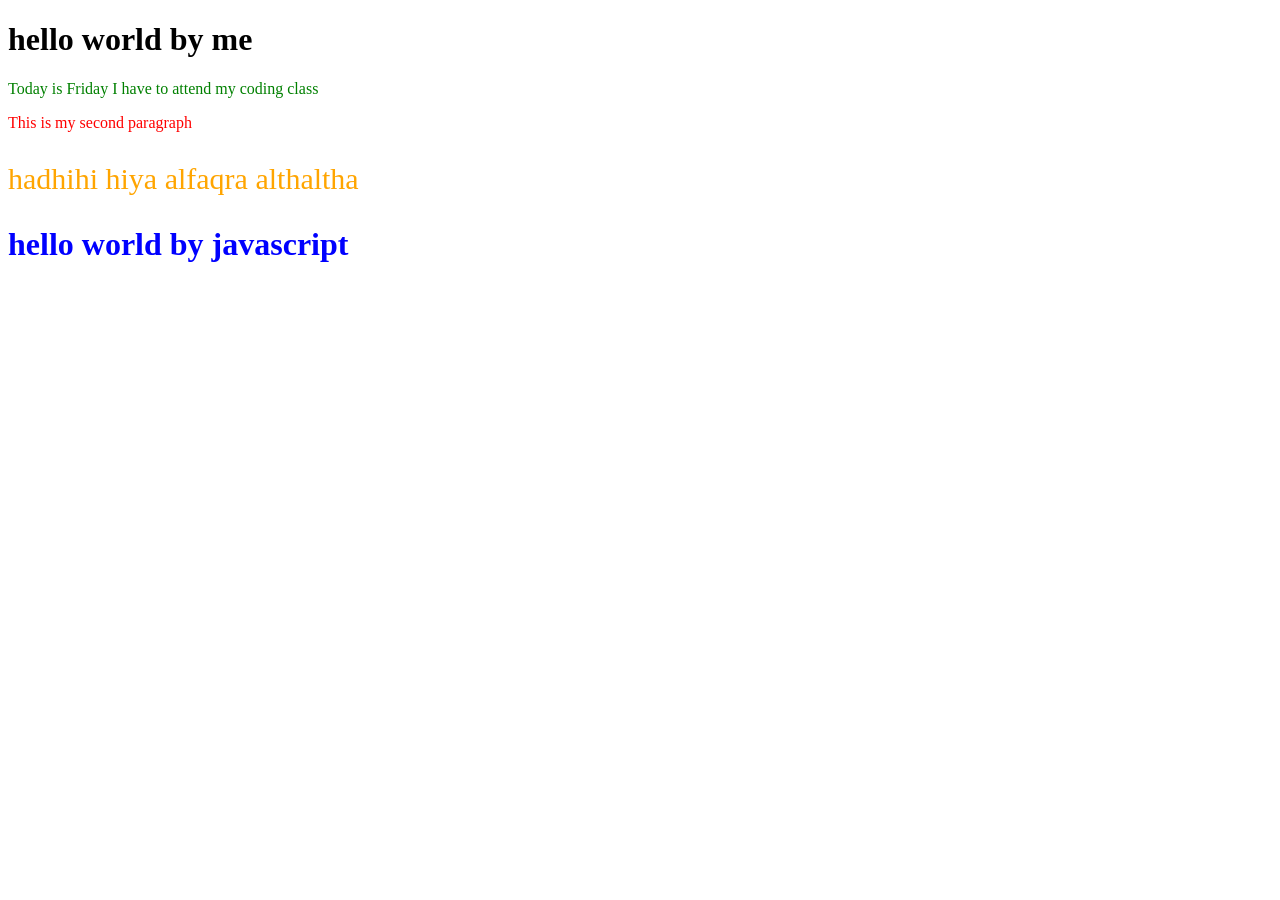
<file: ch10_DOM/index.html>
<!DOCTYPE html>
<html lang="en">
<head>
    <meta charset="UTF-8">
    <meta name="viewport" content="width=device-width, initial-scale=1.0">
    <title>Document</title>
</head>
<body>
    <h1>hello world by me</h1>
    <p>Today is Friday I have to attend my coding class</p>
    <p>This is my second paragraph</p>
    <p id="third-paragraph">This is my third paragraph</p>
    <script src="script.js"></script>
</body>
</html>
</file>
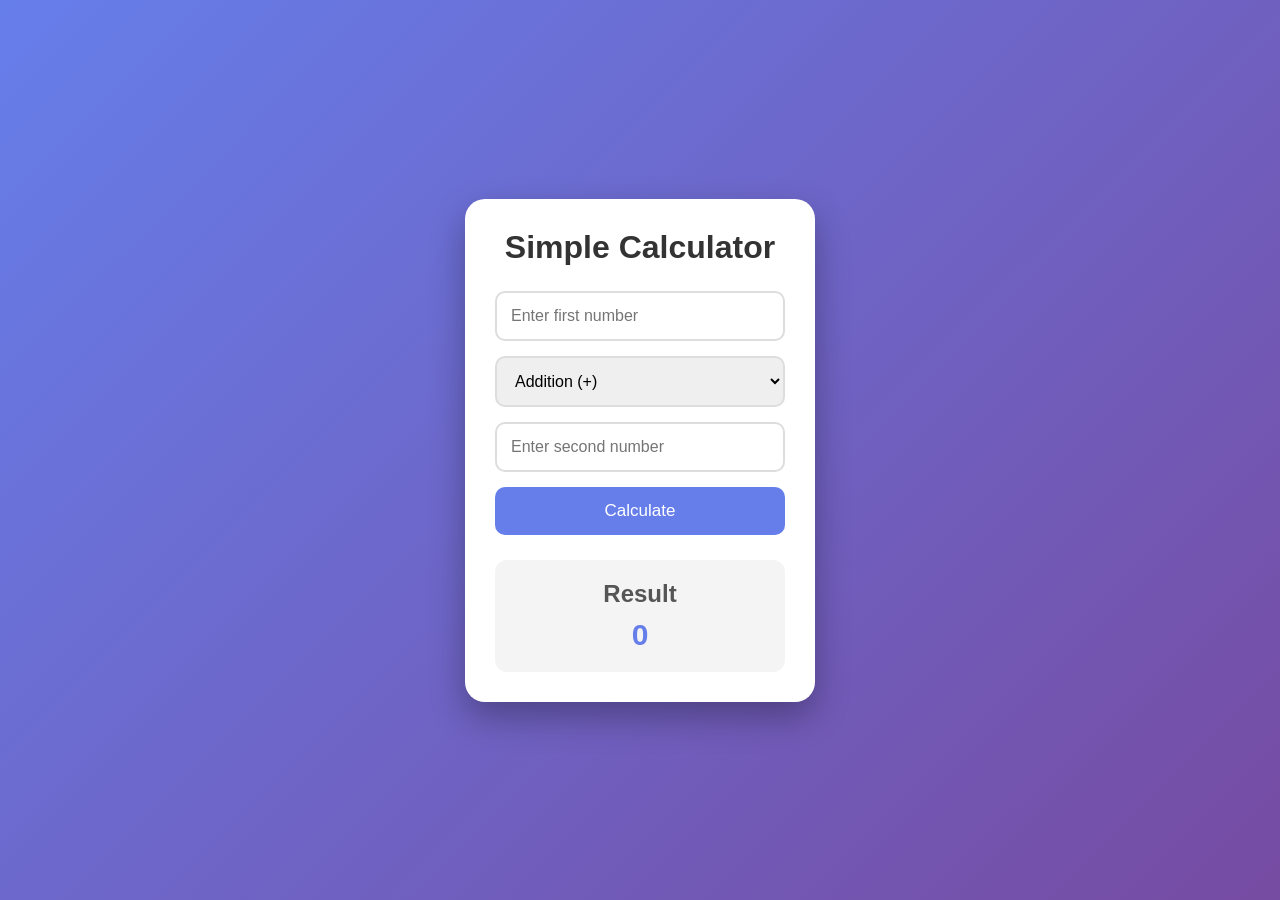
<file: ch18_modules/index.html>
<!DOCTYPE html>
<html lang="en">

<head>
    <meta charset="UTF-8">
    <meta name="viewport" content="width=device-width, initial-scale=1.0">

    <title>JavaScript Module Calculator</title>

    <link rel="stylesheet" href="style.css">
</head>

<body>

    <div class="calculator">

        <h1>Simple Calculator</h1>

        <input 
            type="number" 
            id="num1" 
            placeholder="Enter first number"
        >

        <select id="operation">
            <option value="add">Addition (+)</option>
            <option value="subtract">Subtraction (-)</option>
            <option value="multiply">Multiplication (×)</option>
            <option value="divide">Division (÷)</option>
        </select>

        <input 
            type="number" 
            id="num2" 
            placeholder="Enter second number"
        >

        <button id="calculate">
            Calculate
        </button>

        <div class="result-box">
            <h2>Result</h2>
            <p id="result">0</p>
        </div>

    </div>

    <script type="module" src="main.js"></script>

</body>

</html>
</file>
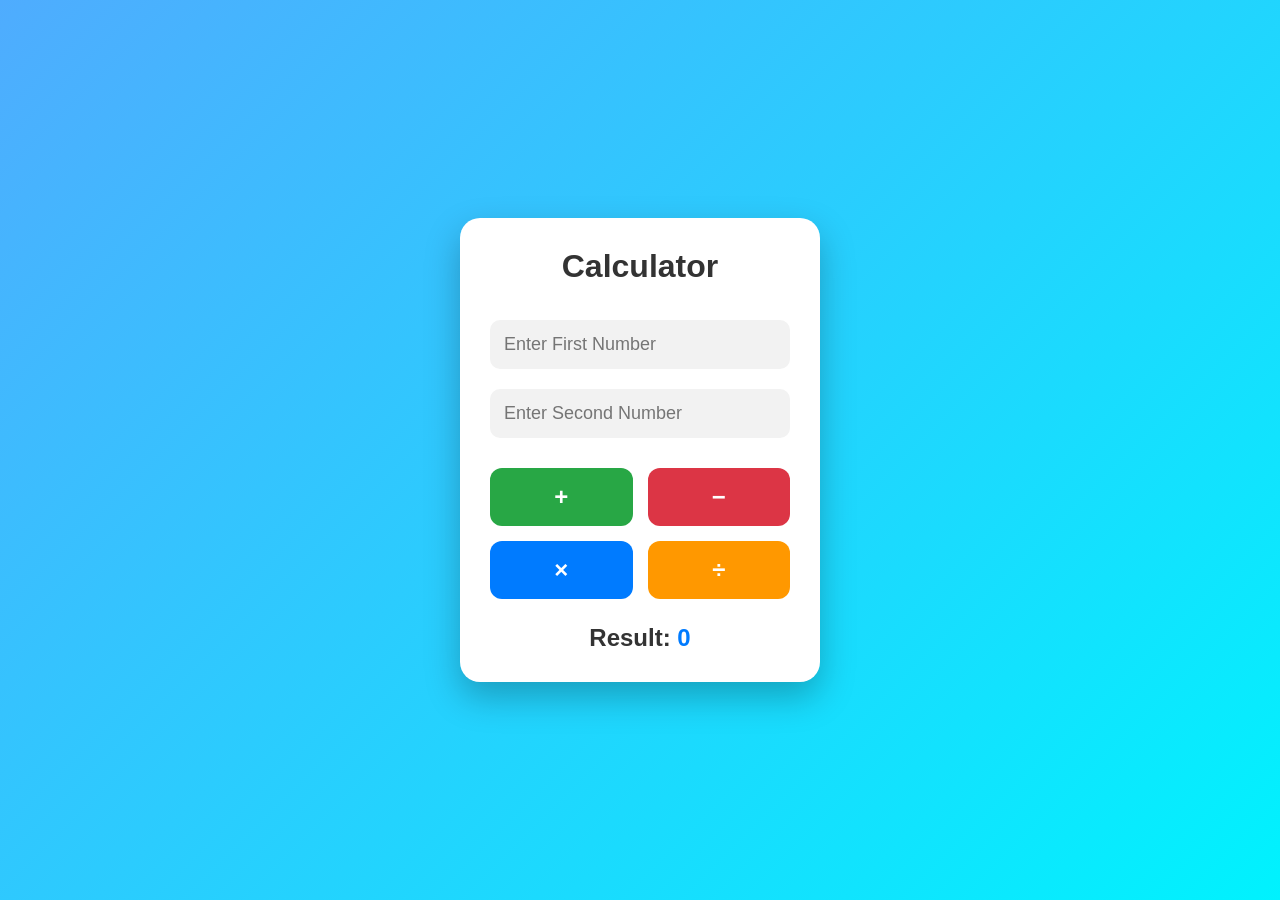
<file: ch1_intro/index.html>
<!DOCTYPE html>
<html lang="en">
<head>
    <meta charset="UTF-8">
    <meta name="viewport" content="width=device-width, initial-scale=1.0">
    <title>Simple Calculator</title>
    <link rel="stylesheet" href="style.css">
</head>
<body>

<div class="calculator">
    <h1>Calculator</h1>

    <input type="number" id="num1" placeholder="Enter First Number">

    <input type="number" id="num2" placeholder="Enter Second Number">

    <div class="buttons">
        <button onclick="calculate('+')">+</button>
        <button onclick="calculate('-')">−</button>
        <button onclick="calculate('*')">×</button>
        <button onclick="calculate('/')">÷</button>
    </div>

    <div class="result">
        Result:
        <span id="result">0</span>
    </div>
</div>

<script src="script.js"></script>

</body>
</html>
</file>
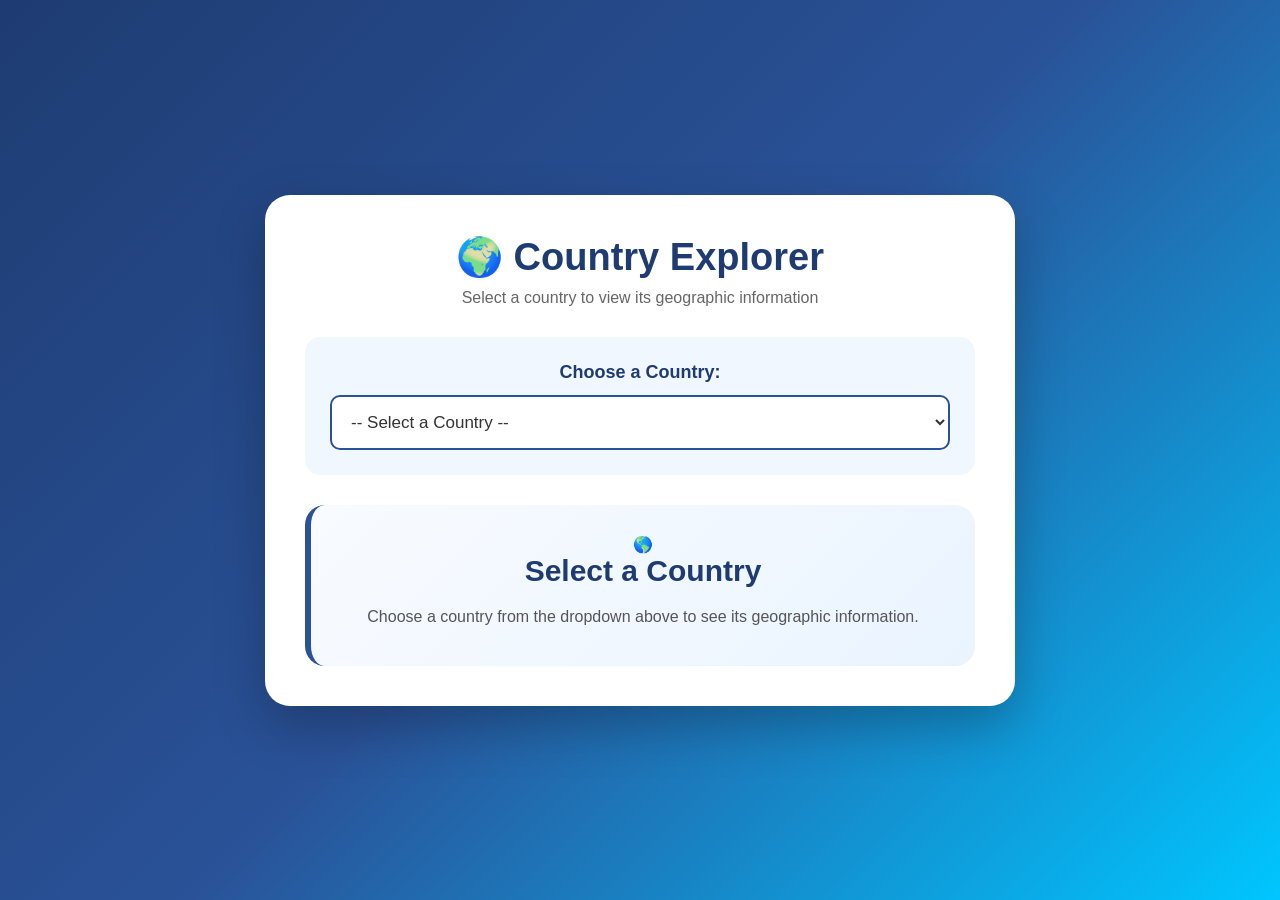
<file: ch12_Events/onchange/index.html>
<!DOCTYPE html>
<html lang="en">
<head>
    <meta charset="UTF-8">
    <meta name="viewport" content="width=device-width, initial-scale=1.0">
    <title>Country Geographic Information</title>

    <link rel="stylesheet" href="style.css">
</head>

<body>

    <div class="container">

        <h1>🌍 Country Explorer</h1>
        <p class="subtitle">Select a country to view its geographic information</p>

        <div class="selection-box">
            <label for="country">Choose a Country:</label>

            <!-- onchange event -->
            <select id="country" onchange="showCountryInfo()">
                <option value="">-- Select a Country --</option>
                <option value="kenya">🇰🇪 Kenya</option>
                <option value="nigeria">🇳🇬 Nigeria</option>
                <option value="egypt">🇪🇬 Egypt</option>
                <option value="southAfrica">🇿🇦 South Africa</option>
                <option value="ghana">🇬🇭 Ghana</option>
                <option value="tanzania">🇹🇿 Tanzania</option>
                <option value="ethiopia">🇪🇹 Ethiopia</option>
                <option value="usa">🇺🇸 United States</option>
                <option value="uk">🇬🇧 United Kingdom</option>
                <option value="japan">🇯🇵 Japan</option>
            </select>
        </div>


        <!-- Country information -->
        <div id="countryInfo" class="info-card">

            <div class="welcome-icon">🌎</div>

            <h2>Select a Country</h2>

            <p>
                Choose a country from the dropdown above
                to see its geographic information.
            </p>

        </div>

    </div>

    <script src="script.js"></script>

</body>
</html>
</file>
<file: ch18_modules/style.css>
* {
    margin: 0;
    padding: 0;
    box-sizing: border-box;
}

body {
    font-family: Arial, sans-serif;
    background: linear-gradient(135deg, #667eea, #764ba2);

    min-height: 100vh;

    display: flex;
    justify-content: center;
    align-items: center;
}

.calculator {
    background: white;

    width: 350px;

    padding: 30px;

    border-radius: 20px;

    box-shadow: 0 15px 35px rgba(0, 0, 0, 0.3);

    text-align: center;
}

h1 {
    color: #333;

    margin-bottom: 25px;
}

input,
select {
    width: 100%;

    padding: 14px;

    margin-bottom: 15px;

    border: 2px solid #ddd;

    border-radius: 10px;

    font-size: 16px;
}

input:focus,
select:focus {
    outline: none;

    border-color: #667eea;
}

button {
    width: 100%;

    padding: 14px;

    background: #667eea;

    color: white;

    border: none;

    border-radius: 10px;

    font-size: 17px;

    cursor: pointer;
}

button:hover {
    background: #5568d8;
}

.result-box {
    margin-top: 25px;

    padding: 20px;

    background: #f4f4f4;

    border-radius: 12px;
}

.result-box h2 {
    color: #555;

    margin-bottom: 10px;
}

#result {
    font-size: 30px;

    font-weight: bold;

    color: #667eea;
}
</file>
<file: ch1_intro/style.css>
*{
    margin:0;
    padding:0;
    box-sizing:border-box;
    font-family:Arial, Helvetica, sans-serif;
}

body{
    height:100vh;
    display:flex;
    justify-content:center;
    align-items:center;
    background:linear-gradient(135deg,#4facfe,#00f2fe);
}

.calculator{
    width:360px;
    background:white;
    padding:30px;
    border-radius:20px;
    box-shadow:0 15px 35px rgba(0,0,0,.25);
    text-align:center;
}

.calculator h1{
    color:#333;
    margin-bottom:25px;
}

input{
    width:100%;
    padding:14px;
    margin:10px 0;
    border:none;
    outline:none;
    border-radius:10px;
    background:#f2f2f2;
    font-size:18px;
}

.buttons{
    display:grid;
    grid-template-columns:repeat(2,1fr);
    gap:15px;
    margin-top:20px;
}

button{
    padding:15px;
    border:none;
    border-radius:12px;
    font-size:24px;
    cursor:pointer;
    color:white;
    font-weight:bold;
    transition:.3s;
}

button:nth-child(1){
    background:#28a745;
}

button:nth-child(2){
    background:#dc3545;
}

button:nth-child(3){
    background:#007bff;
}

button:nth-child(4){
    background:#ff9800;
}

button:hover{
    transform:scale(1.05);
    box-shadow:0 8px 15px rgba(0,0,0,.2);
}

.result{
    margin-top:25px;
    font-size:24px;
    color:#333;
    font-weight:bold;
}

#result{
    color:#007bff;
}
</file>
<file: ch12_Events/onchange/style.css>
* {
    margin: 0;
    padding: 0;
    box-sizing: border-box;
}

body {
    font-family: Arial, sans-serif;
    min-height: 100vh;

    display: flex;
    justify-content: center;
    align-items: center;

    background: linear-gradient(135deg, #1e3c72, #2a5298, #00c6ff);

    padding: 30px;
}

.container {
    width: 100%;
    max-width: 750px;

    background: white;

    padding: 40px;

    border-radius: 25px;

    box-shadow: 0 20px 50px rgba(0, 0, 0, 0.25);

    text-align: center;
}

h1 {
    color: #1e3c72;
    font-size: 38px;
    margin-bottom: 10px;
}

.subtitle {
    color: #666;
    margin-bottom: 30px;
    font-size: 16px;
}


/* Dropdown section */

.selection-box {
    background: #f1f7ff;

    padding: 25px;

    border-radius: 15px;

    margin-bottom: 30px;
}

label {
    display: block;

    font-size: 18px;
    font-weight: bold;

    color: #1e3c72;

    margin-bottom: 12px;
}

select {
    width: 100%;

    padding: 15px;

    font-size: 17px;

    border: 2px solid #2a5298;

    border-radius: 10px;

    background: white;

    color: #333;

    cursor: pointer;

    outline: none;
}

select:focus {
    border-color: #00aaff;

    box-shadow: 0 0 10px rgba(0, 170, 255, 0.3);
}


/* Information card */

.info-card {
    background: linear-gradient(135deg, #f8fbff, #eaf4ff);

    border-radius: 20px;

    padding: 30px;

    border-left: 6px solid #2a5298;

    animation: fadeIn 0.5s ease;
}

.info-card h2 {
    color: #1e3c72;

    font-size: 30px;

    margin-bottom: 20px;
}

.info-card p {
    color: #555;

    margin-bottom: 10px;
}


/* Country information grid */

.info-grid {
    display: grid;

    grid-template-columns: repeat(2, 1fr);

    gap: 15px;

    margin-top: 25px;
}

.info-item {
    background: white;

    padding: 20px;

    border-radius: 15px;

    box-shadow: 0 5px 15px rgba(0, 0, 0, 0.08);

    transition: transform 0.3s;
}

.info-item:hover {
    transform: translateY(-5px);
}

.info-item .icon {
    font-size: 28px;

    margin-bottom: 8px;
}

.info-item h3 {
    color: #777;

    font-size: 14px;

    margin-bottom: 6px;
}

.info-item p {
    color: #1e3c72;

    font-size: 18px;

    font-weight: bold;

    margin: 0;
}


/* Animation */

@keyframes fadeIn {

    from {
        opacity: 0;
        transform: translateY(10px);
    }

    to {
        opacity: 1;
        transform: translateY(0);
    }

}


/* Mobile */

@media (max-width: 600px) {

    .container {
        padding: 25px;
    }

    h1 {
        font-size: 30px;
    }

    .info-grid {
        grid-template-columns: 1fr;
    }

}
</file>
